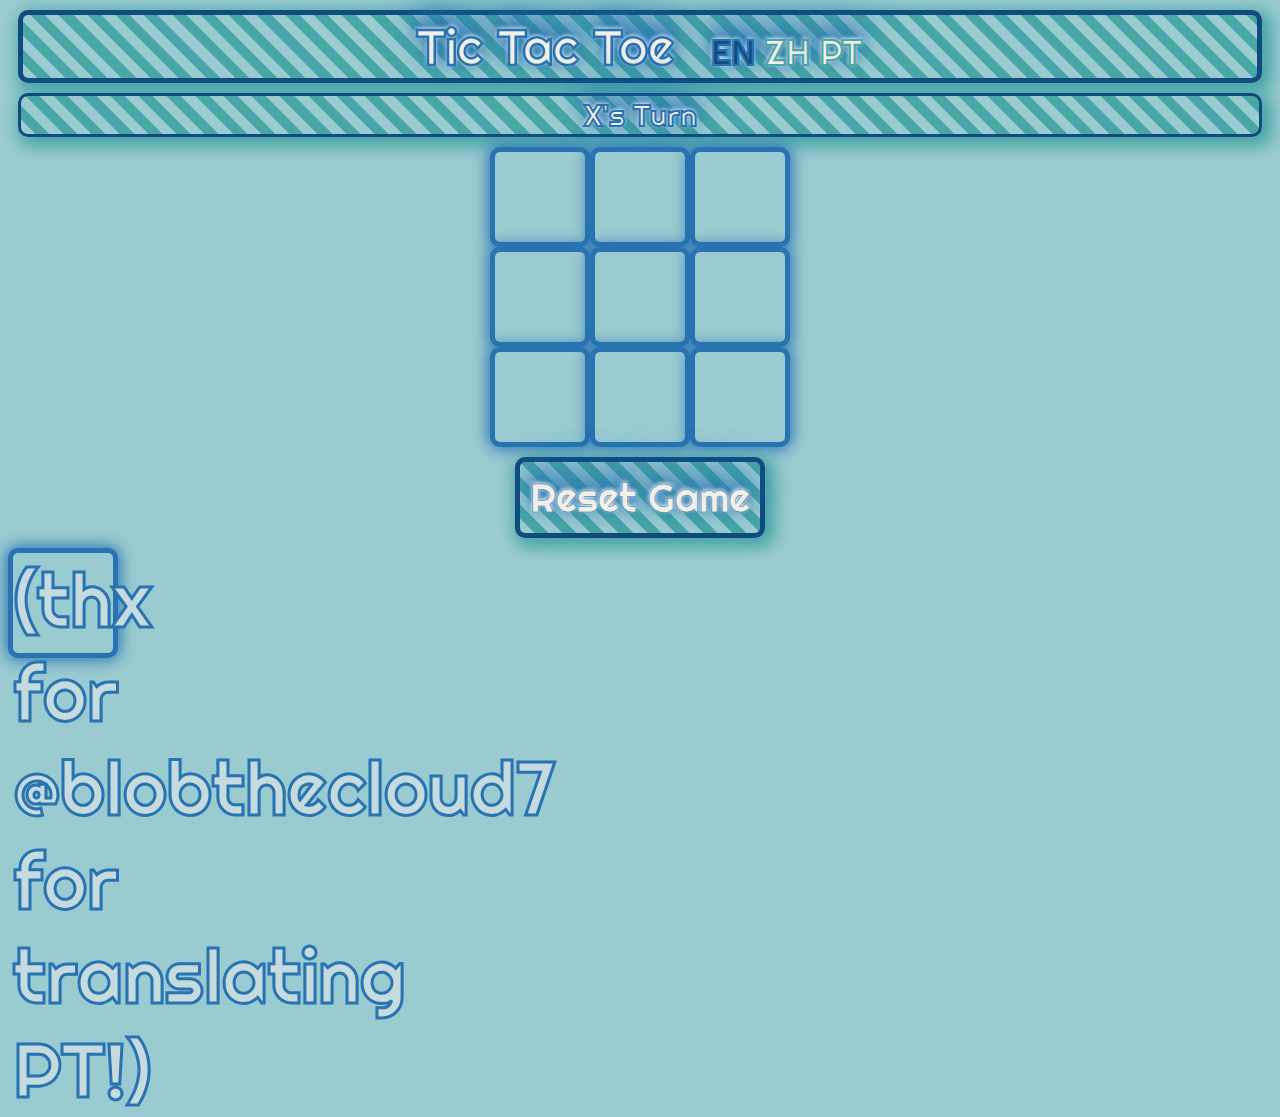
<file: index.html>
<!DOCTYPE html>
<html lang="en">
<head>
    <meta charset="UTF-8">
    <meta name="viewport" content="width=device-width, initial-scale=1.0">
    <title>Tic Tac Toe</title>
</head>

<link rel="preconnect" href="https://fonts.googleapis.com">
<link rel="preconnect" href="https://fonts.gstatic.com" crossorigin>
<link href="https://fonts.googleapis.com/css2?family=Bebas+Neue&family=LXGW+WenKai+TC&family=Righteous&family=Saira:ital,wght@0,100..900;1,100..900&display=swap" rel="stylesheet">


<body>
    <h1 id="myTitle"> Tic Tac Toe⠀<span id="langSelect"><span id=selected>EN</span>    <a href="index_zh.html"><span>ZH</span></a> <a href="index_pt.html"><span>PT</span></a></h1>
    
    <h2 id="myTurn">X's Turn</span> </h2>

    </select>
    <div id="board">
        <div id="row1" class="row">
            <button id='btn1' class="slot"></button>
            <button id='btn2' class="slot"></button>
            <button id='btn3' class="slot"></button> <br>
        </div>
        <div id="row2" class="row">
            <button id='btn4' class="slot"></button>
            <button id='btn5' class="slot"></button>
            <button id='btn6' class="slot"></button> <br>
        </div>
        <div id="row3" class="row">
            <button id='btn7' class="slot"></button>
            <button id='btn8' class="slot"></button>
            <button id='btn9' class="slot"></button>
        </div>

    </div>
    <div id="divOtherBtns">
        <button id="resetBtn">Reset Game</button>
    </div>
    <div class="slot">(thx for @blobthecloud7 for translating PT!)</div>

    <!--! index.html -> style.css -->
    <link rel="stylesheet" href="style.css">
    <!--! index.thml -> index.js -->
    <script src="index.js"></script>
</body>
</html>
</file>
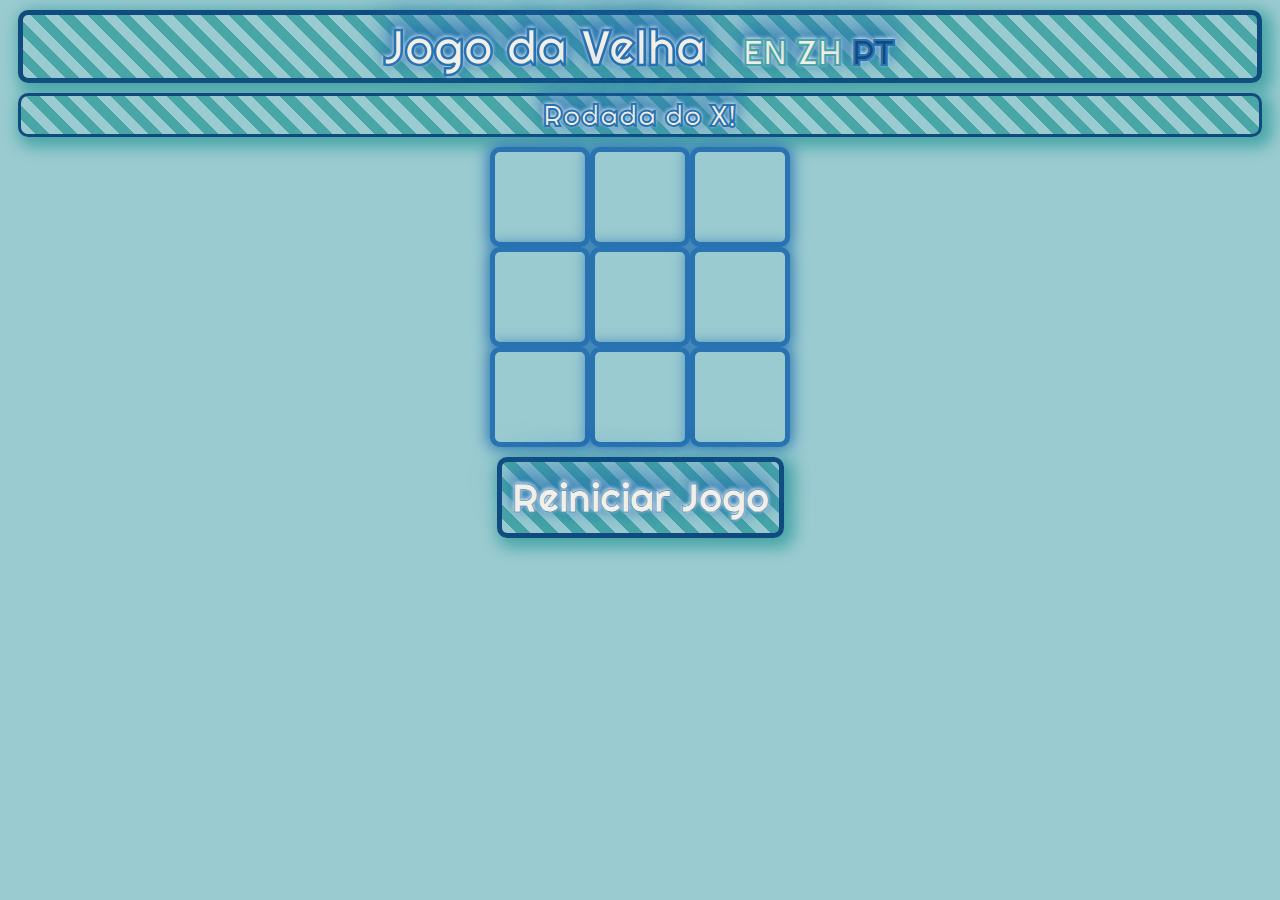
<file: index_pt.html>
<!DOCTYPE html>
<html lang="en">
<head>
    <meta charset="UTF-8">
    <meta name="viewport" content="width=device-width, initial-scale=1.0">
    <title>Jogo da Velha</title>
</head>

<link rel="preconnect" href="https://fonts.googleapis.com">
<link rel="preconnect" href="https://fonts.gstatic.com" crossorigin>
<link href="https://fonts.googleapis.com/css2?family=Bebas+Neue&family=LXGW+WenKai+TC&family=Righteous&family=Saira:ital,wght@0,100..900;1,100..900&display=swap" rel="stylesheet">


<body>
    <h1 id="myTitle"> Jogo da Velha⠀<span id="langSelect"><a href="index.html">EN</a> <a href="index_zh.html"><span>ZH</span></a> <span id=selected>PT</span></a></h1>
    
    <h2 id="myTurn">Rodada do X!</span> </h2>

    </select>
    <div id="board">
        <div id="row1" class="row">
            <button id='btn1' class="slot"></button>
            <button id='btn2' class="slot"></button>
            <button id='btn3' class="slot"></button> <br>
        </div>
        <div id="row2" class="row">
            <button id='btn4' class="slot"></button>
            <button id='btn5' class="slot"></button>
            <button id='btn6' class="slot"></button> <br>
        </div>
        <div id="row3" class="row">
            <button id='btn7' class="slot"></button>
            <button id='btn8' class="slot"></button>
            <button id='btn9' class="slot"></button>
        </div>

    </div>
    <div id="divOtherBtns">
        <button id="resetBtn">Reiniciar Jogo</button>
    </div>


    <!--! index.html -> style.css -->
    <link rel="stylesheet" href="style.css">
    <!--! index.thml -> index.js -->
    <script src="index_pt.js"></script>
</body>
</html>
</file>
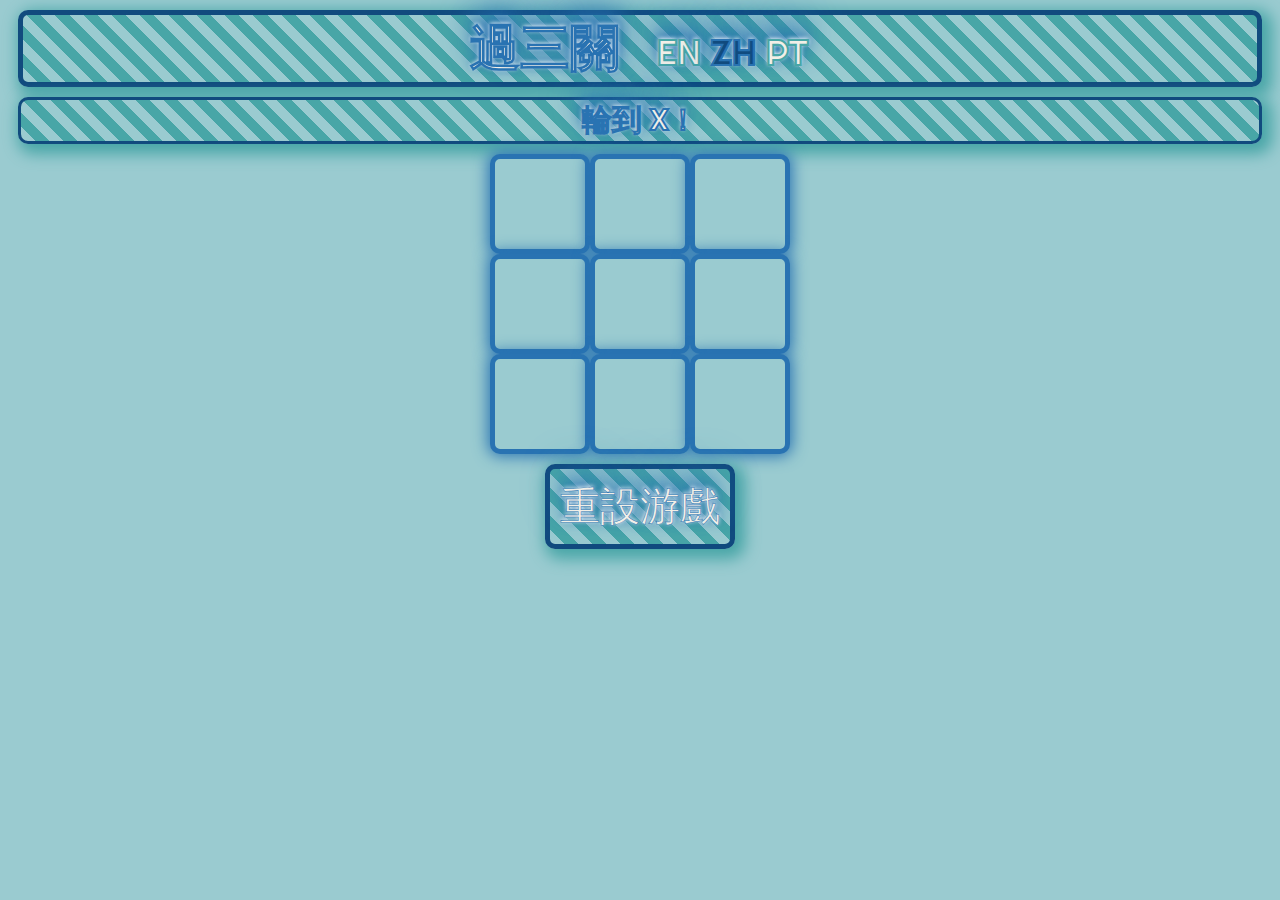
<file: index_zh.html>
<!DOCTYPE html>
<html lang="en">
<head>
    <meta charset="UTF-8">
    <meta name="viewport" content="width=device-width, initial-scale=1.0">
    <title>過三關</title>
</head>

<link rel="preconnect" href="https://fonts.googleapis.com">
<link rel="preconnect" href="https://fonts.gstatic.com" crossorigin>
<link href="https://fonts.googleapis.com/css2?family=Bebas+Neue&family=LXGW+WenKai+TC&family=Righteous&family=Saira:ital,wght@0,100..900;1,100..900&display=swap" rel="stylesheet">


<body>
    <h1 id="myTitle"> 過三關⠀<span id="langSelect"><a href="index.html">EN</a>    <span id=selected>ZH</span> <a href="index_pt.html"><span>PT</span></a></h1>
    
    <h2 id="myTurn">輪到 X！</span> </h2>

    </select>
    <div id="board">
        <div id="row1" class="row">
            <button id='btn1' class="slot"></button>
            <button id='btn2' class="slot"></button>
            <button id='btn3' class="slot"></button> <br>
        </div>
        <div id="row2" class="row">
            <button id='btn4' class="slot"></button>
            <button id='btn5' class="slot"></button>
            <button id='btn6' class="slot"></button> <br>
        </div>
        <div id="row3" class="row">
            <button id='btn7' class="slot"></button>
            <button id='btn8' class="slot"></button>
            <button id='btn9' class="slot"></button>
        </div>

    </div>
    <div id="divOtherBtns">
        <button id="resetBtn">重設游戲</button>
    </div>


    <!--! index.html -> style.css -->
    <link rel="stylesheet" href="style.css">
    <!--! index.thml -> index.js -->
    <script src="index_zh.js"></script>
</body>
</html>
</file>
<file: style.css>
/*!style.css -> index.html*/
:root{
    --l1-color: #F2EFE7;
    --l2-color: #9ACBD0;
    --l3-color: #48A6A7;
    --l4-color: #2973B2;
    --l5-color: #114b7e;
}
body{
    background-color: var(--l2-color);
    
}

#myTitle{
    color: var(--l1-color); 
    border: var(--l5-color) 5px solid;
    -webkit-text-stroke: 1px var(--l4-color);
    text-align: center;
    font-size: 50px;
    font-family:  'righteous';
    margin: 10px;
    background-color: #333;
    text-shadow: #FFF 0 -1px 4px, var(--l4-color) 0 -2px 10px, var(--l4-color) 0 -10px 20px, var(--l4-color) 0 -18px 40px;
    -webkit-box-shadow: 5px 5px 15px 5px var(--l3-color); 
    box-shadow: 5px 5px 15px 5px var(--l3-color);
    border-radius: 10px;
    background: repeating-linear-gradient(
    45deg,
    var(--l2-color),
    var(--l2-color) 10px,
    var(--l3-color) 10px,
    var(--l3-color) 20px)
    
}

#myTurn{
    border-radius: 10px;

    color: var(--l1-color); 
    border: var(--l5-color) 3px solid;
    -webkit-text-stroke: 1px var(--l4-color);
    text-align: center;
    font-size: 30px;
    font-family:  'righteous';
    margin: 10px;
    background-color: #333;
    text-shadow: #FFF 0 -1px 4px, var(--l4-color) 0 -2px 10px, var(--l4-color) 0 -10px 20px, var(--l4-color) 0 -18px 40px;
    -webkit-box-shadow: 5px 5px 15px 5px var(--l3-color); 
    box-shadow: 5px 5px 15px 5px var(--l3-color);
    background: repeating-linear-gradient(
    45deg,
    var(--l2-color),
    var(--l2-color) 10px,
    var(--l3-color) 10px,
    var(--l3-color) 20px)
}

.slot{
    transition: color 0.2s ease, background-color 0.2s ease, border-color 0.2s ease, box-shadow 0.2s ease;
    width: 100px;
    height: 100px;
    font-size: 75px;
    margin: 0;
    background-color: var(--l2-color);
    border: var(--l4-color) 5px solid;
    padding: 0px;
    border-radius: 10px;
    transition: all 0.3s ease;
    -webkit-box-shadow: 0px 0px 15px 2px var(--l4-color); 
    box-shadow: 0px 0px 15px 2px var(--l4-color);

    font-family:  'righteous';
    color: #c5dbdd; 
    -webkit-text-stroke: 3px var(--l4-color);
    text-align: center;

    cursor: pointer; /* Change cursor on hover */

}

  
.slot:hover {
    background-color: var(--l3-color);
    border: var(--l5-color) 5px solid;
    transition-duration: 0.4s;
    -webkit-box-shadow: 0px 0px 15px 5px var(--l5-color); 
    box-shadow: 0px 0px 15px 5px var(--l5-color);
    font-family:  'righteous';
    color: rgb(115, 203, 211); 
    -webkit-text-stroke: 3px var(--l5-color);
    text-align: center;
}

#board{
    max-width: fit-content;
    margin-left: auto;
    margin-right: auto; 
    margin-top: auto;
    margin-bottom: auto; /* *CENTERING THIS DIV TOOK ME AGES */
    
}
#langSelect{
    font-size: 35px;
}
#langSelect a {
    color: var(--l1-color); 
    -webkit-text-stroke: 1px var(--l3-color);

    text-decoration: none; /* Remove the underline from visited links */

}

#langSelect a:visited {
    color: var(--l2-color); 
    text-decoration: none; /
}
#selected{
    color: var(--l5-color);
    -webkit-text-stroke: 0.5px var(#1f6061);

}
#resetBtn{

    color: var(--l1-color); 
    border: var(--l5-color) 5px solid;
    -webkit-text-stroke: 0.5px var(--l4-color);
    text-align: center;
    font-size: 40px;
    padding: 10px;
    font-family:  'righteous';
    margin: 10px;
    background-color: #333;
    text-shadow: #FFF 0 -1px 4px, var(--l4-color) 0 -2px 10px, var(--l4-color) 0 -10px 20px, var(--l4-color) 0 -18px 40px;
    -webkit-box-shadow: 5px 5px 15px 5px var(--l3-color); 
    box-shadow: 5px 5px 15px 5px var(--l3-color);
    border-radius: 10px;
    background: repeating-linear-gradient(
    45deg,
    var(--l2-color),
    var(--l2-color) 10px,
    var(--l3-color) 10px,
    var(--l3-color) 20px);
}
#resetBtn:hover{
    background-color: var(--l3-color);
    border: var(--l5-color) 5px solid;
    transition-duration: 0.2s;
    -webkit-box-shadow: 0px 0px 15px 5px var(--l5-color); 
    box-shadow: 0px 0px 15px 5px var(--l5-color);
    font-family:  'righteous';
    color:  var(--l2-color);
    -webkit-text-stroke: 3px var(--l5-color);
    text-align: center;
    background: repeating-linear-gradient(
        45deg,
        var(--l3-color),
        var(--l3-color) 10px,
        var(--l4-color) 10px,
        var(--l4-color) 20px);
    cursor: pointer; /* Change cursor on hover */

}
#resetBtn:active{
    background: repeating-linear-gradient(
        45deg,
        var(--l4-color),
        var(--l4-color) 10px,
        var(--l5-color) 10px,
        var(--l5-color) 20px);
    color:  var(--l3-color);

}
#divOtherBtns{
    display: flex;             /* Enables Flexbox */
    justify-content: center;   /* Centers horizontally */

}




























.slot:active{
    background-color: var(--l5-color);
    transition-duration: 0.1s;
}
.row{
    display: flex;
}
</file>
